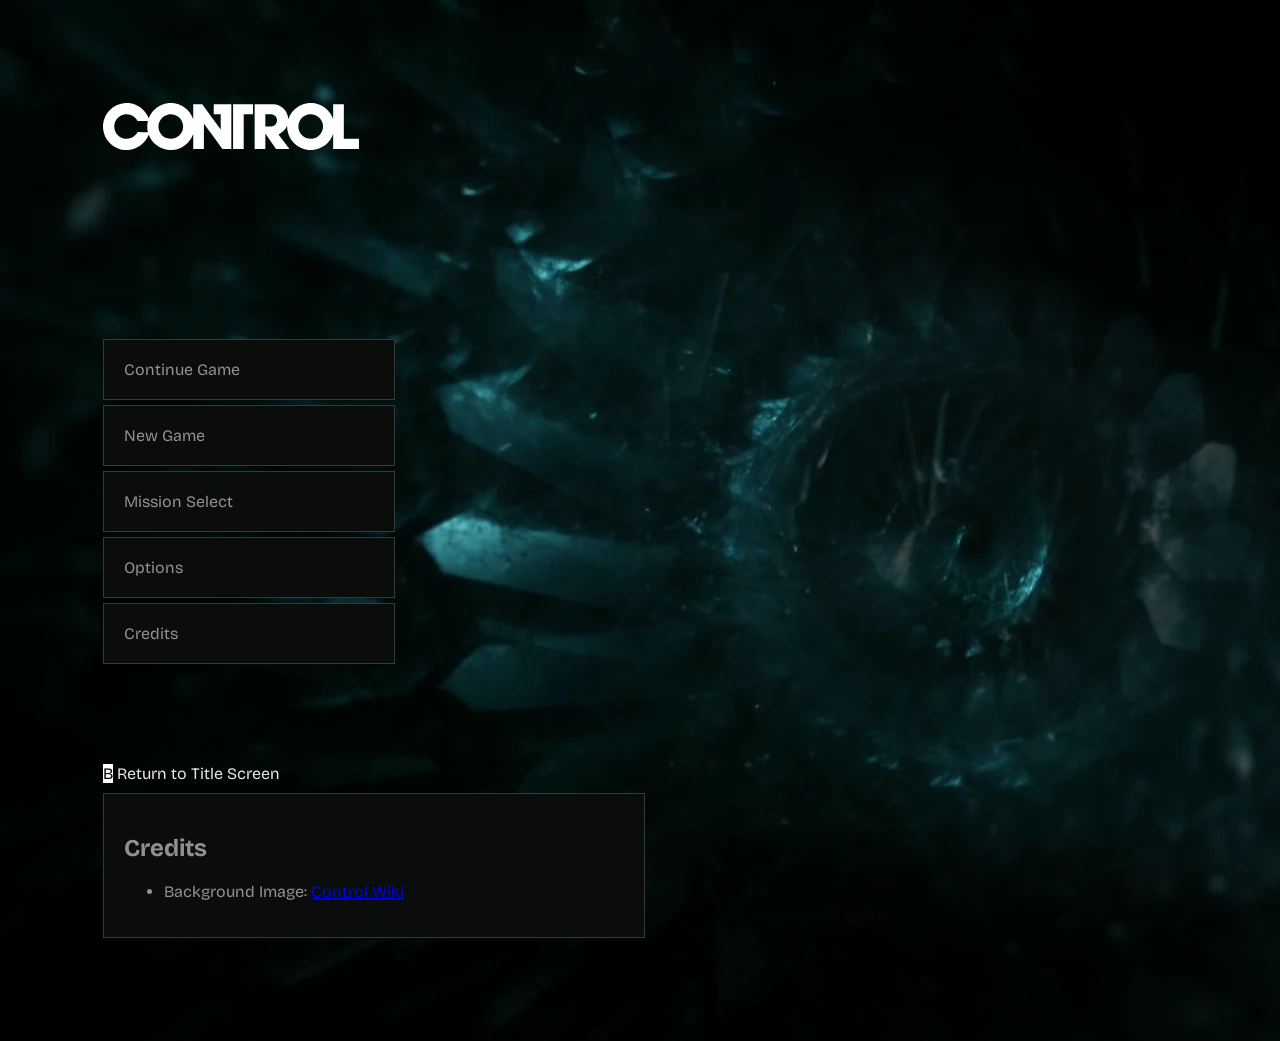
<file: Week3/index.html>
<!DOCTYPE html>
<html lang="en">
<head>
    <meta charset="UTF-8">
    <meta name="viewport" content="width=device-width, initial-scale=1.0">
    <title>CONTROL // 2019</title>
    <style>

        @import url('https://fonts.googleapis.com/css2?family=Bricolage+Grotesque:opsz,wght@12..96,200..800&display=swap');
        /*  selector {
        
        properties: value; 
        
        } 
        for example:     
        car-seat {
            textile-type: leather; 
            color: brown; 
            stitching: white; 
    
        }*/
        
        /* root selector - defines defaults for the entire page unless specified by a child element  */ 

        * { 
           --button-bg: #0B0D0C; 
           --button-border: #35393A; 
           --button-color: #909291;
           --button-hover: #E7E7E7; 
           --control-red: rgb(182, 33, 33); 

            font-family: "Bricolage Grotesque", sans-serif;
            font-optical-sizing: auto;

            font-variation-settings:
                "wdth" 100;
        

        }


        /*element*/

        body {

            background-color: slategray;
            background: url('./assets/Polaris.webp');
            padding: 95px;
            overflow: hidden; 
     

        }

        /*class 
        
        .class-name{ } */

        .return { 
          color: var(--button-hover);
        }

        /* id 
        #id-name { } */ 
    
        #logo {

            margin-bottom: 185px;
            
        }

        #logo img {
            width: 256px; 
        }

       
        .return span {
            background-color: black;
            color: white; 
        } 



        .nav-group {
            margin-bottom: 100px; 
            padding: 0px; 
        }

    
        .nav-group li { 

            background-color: var(--button-bg);
            width: 250px; 
            color: var(--button-color); 
            padding: 20px; 
            border-width: 1px; 
            border-style: solid; 
            border-color: var(--button-border);
            margin-bottom: 5px; 
            list-style: "";

        }

        .nav-group li:hover{
            background-color: var(--button-hover);
            color: var(--button-bg);
        }



        #B{
            background-color: white;
            color: black; 
        }

    

        .footer{ 
            margin-top: 10px; 
            background-color: var(--button-bg);
            width: 500px; 
            color: var(--button-color); 
            padding: 20px; 
            border-width: 1px; 
            border-style: solid; 
            border-color: var(--button-border);


        }

        

    </style>

    
</head>
<body>

    <!--LOGO SECTION-->

    <div id="logo"><svg width="256" height="47" viewBox="0 0 256 47" fill="none" xmlns="http://www.w3.org/2000/svg">
        <path
            d="M22.2482 0H25.607C34.4697 0.914457 42.6054 6.86609 45.703 15.2648C47.9148 9.55837 52.3487 4.72554 57.9551 2.19674C60.3257 1.0575 62.9164 0.536413 65.4713 0H69.2908C78.686 0.648804 87.3491 7.19815 90.2214 16.1997C90.2726 11.188 90.2111 6.18152 90.247 1.16989C93.2524 1.18011 96.2579 1.15967 99.2582 1.19033C105.412 9.60946 111.51 18.0746 117.757 26.4273C117.639 21.3901 117.793 16.3529 117.741 11.3158C115.417 11.2749 113.092 11.2953 110.773 11.28C110.747 7.90826 110.753 4.53652 110.768 1.16478C116.63 1.18011 122.493 1.18011 128.36 1.16478C128.371 16.0771 128.365 30.9894 128.36 45.8965C125.37 45.8863 122.38 45.8914 119.39 45.8965C113.205 37.5694 107.25 29.0583 100.943 20.8333C100.866 29.186 100.932 37.5438 100.907 45.8965C97.3638 45.8965 93.8156 45.8608 90.2726 45.9221C90.1804 40.9309 90.2828 35.9397 90.2214 30.9485C87.3235 39.7303 78.9676 46.2541 69.7363 47H66.3212C57.2178 46.5096 48.8825 40.2821 45.6825 31.7965C42.59 40.2616 34.2751 46.4074 25.2742 47H22.2534C12.5407 46.5555 3.59608 39.4953 0.995125 30.1413C-1.60072 21.9878 1.03096 12.6134 7.15449 6.70772C11.1788 2.7638 16.647 0.464891 22.2482 0ZM17.1538 13.0783C13.5852 15.2443 11.2505 19.3211 11.3017 23.5C11.2505 26.8309 12.6994 30.1158 15.0956 32.4147C18.4134 35.6127 23.5846 36.7264 27.9007 35.0508C30.8601 34.0086 33.1641 31.6943 34.7359 29.0429C38.11 29.283 41.4892 29.0378 44.8684 29.1758C44.0441 25.4822 44.0441 21.6455 44.8479 17.9468C41.4585 18.0082 38.0639 17.9571 34.6694 17.9826C33.6146 16.2099 32.2937 14.5496 30.558 13.3899C26.6668 10.6823 21.1679 10.5546 17.1538 13.0783ZM64.734 11.6427C59.445 12.925 55.4156 18.0439 55.4771 23.4847C55.39 28.5576 58.8255 33.416 63.6179 35.0865C68.5177 36.9614 74.4774 35.1836 77.5903 30.9894C80.3091 27.5512 80.8927 22.6264 79.111 18.6314C76.8479 13.2162 70.4121 10.0743 64.734 11.6427Z"
            fill="white" />
        <path
            d="M205.693 0H209.482C216.02 0.679457 222.353 3.86728 226.357 9.13435C228.036 11.2034 229.178 13.63 230.141 16.0924C230.202 11.1165 230.13 6.14065 230.171 1.16478C233.74 1.21587 237.309 1.09837 240.877 1.2363C240.785 12.7666 240.862 24.3021 240.842 35.8324C245.874 35.8477 250.907 35.8273 255.94 35.8426V45.8812C247.349 45.9119 238.763 45.8659 230.171 45.9067C230.12 40.936 230.223 35.9601 230.125 30.9894C227.171 39.9296 218.518 46.5811 209.072 47H205.396C200.066 46.2899 194.89 44.037 191.101 40.1697C186.472 35.6894 184.045 29.2422 184.102 22.841C182.52 26.7032 179.32 29.702 175.531 31.3776C179.161 36.2207 182.811 41.0433 186.442 45.8863C181.972 45.9221 177.497 45.8301 173.027 45.9374C169.397 40.8696 165.956 35.6689 162.357 30.5807C162.331 35.6842 162.362 40.7878 162.342 45.8914C158.778 45.8965 155.215 45.8812 151.651 45.9016C151.641 30.9893 151.641 16.0771 151.651 1.16478C157.898 1.20565 164.144 1.13413 170.385 1.19543C178.27 1.36913 185.218 8.3425 185.274 16.2252C186.155 13.8854 187.245 11.607 188.751 9.60435C192.693 4.14315 199.062 0.8225 205.693 0ZM162.347 11.2851C162.362 15.3721 162.321 19.459 162.367 23.546C165.578 23.3365 169.377 24.3634 172.008 21.9827C174.758 19.6991 174.722 15.086 171.993 12.8024C169.361 10.4166 165.552 11.515 162.347 11.2851ZM204.961 11.5661C200.639 12.5316 196.984 16.0004 195.852 20.2815C194.628 24.4553 195.929 29.2217 199.062 32.2359C202.206 35.4441 207.193 36.6549 211.463 35.2449C217.453 33.4926 221.288 26.7594 219.737 20.7209C218.37 14.3095 211.335 9.94663 204.961 11.5661Z"
            fill="white" />
        <path
            d="M130.075 1.16479C136.721 1.19034 143.367 1.14947 150.018 1.19034C150.028 4.52632 150.018 7.86229 150.023 11.2034C146.91 11.1983 143.802 11.3158 140.694 11.3107C140.746 22.841 140.843 34.3713 140.679 45.9016C137.146 45.8863 133.608 45.8863 130.075 45.8965C130.06 30.9894 130.055 16.0771 130.075 1.16479Z"
            fill="white" />
    </svg>
</div> 

    <!--CREATE THE BUTTON GROUPS-->

    <nav class="nav-class">
        <ul class="nav-group">
            <li>Continue Game</li>
            <li>New Game</li>
            <li>Mission Select</li>
            <li>Options</li>
            <li>Credits</li>
        </ul>
    </nav>
    
    <!--DIV IS A CONTAINER-->
    <div class="return"><span id="B">B</span> Return to Title Screen</div> 
    <footer class="footer">
        <h2>Credits</h2>
        <ul>
        <li>Background Image: <a href="https://control.fandom.com/wiki/Polaris">Control Wiki</a></li></ul>
    </footer>

    
</body>
</html>
</file>
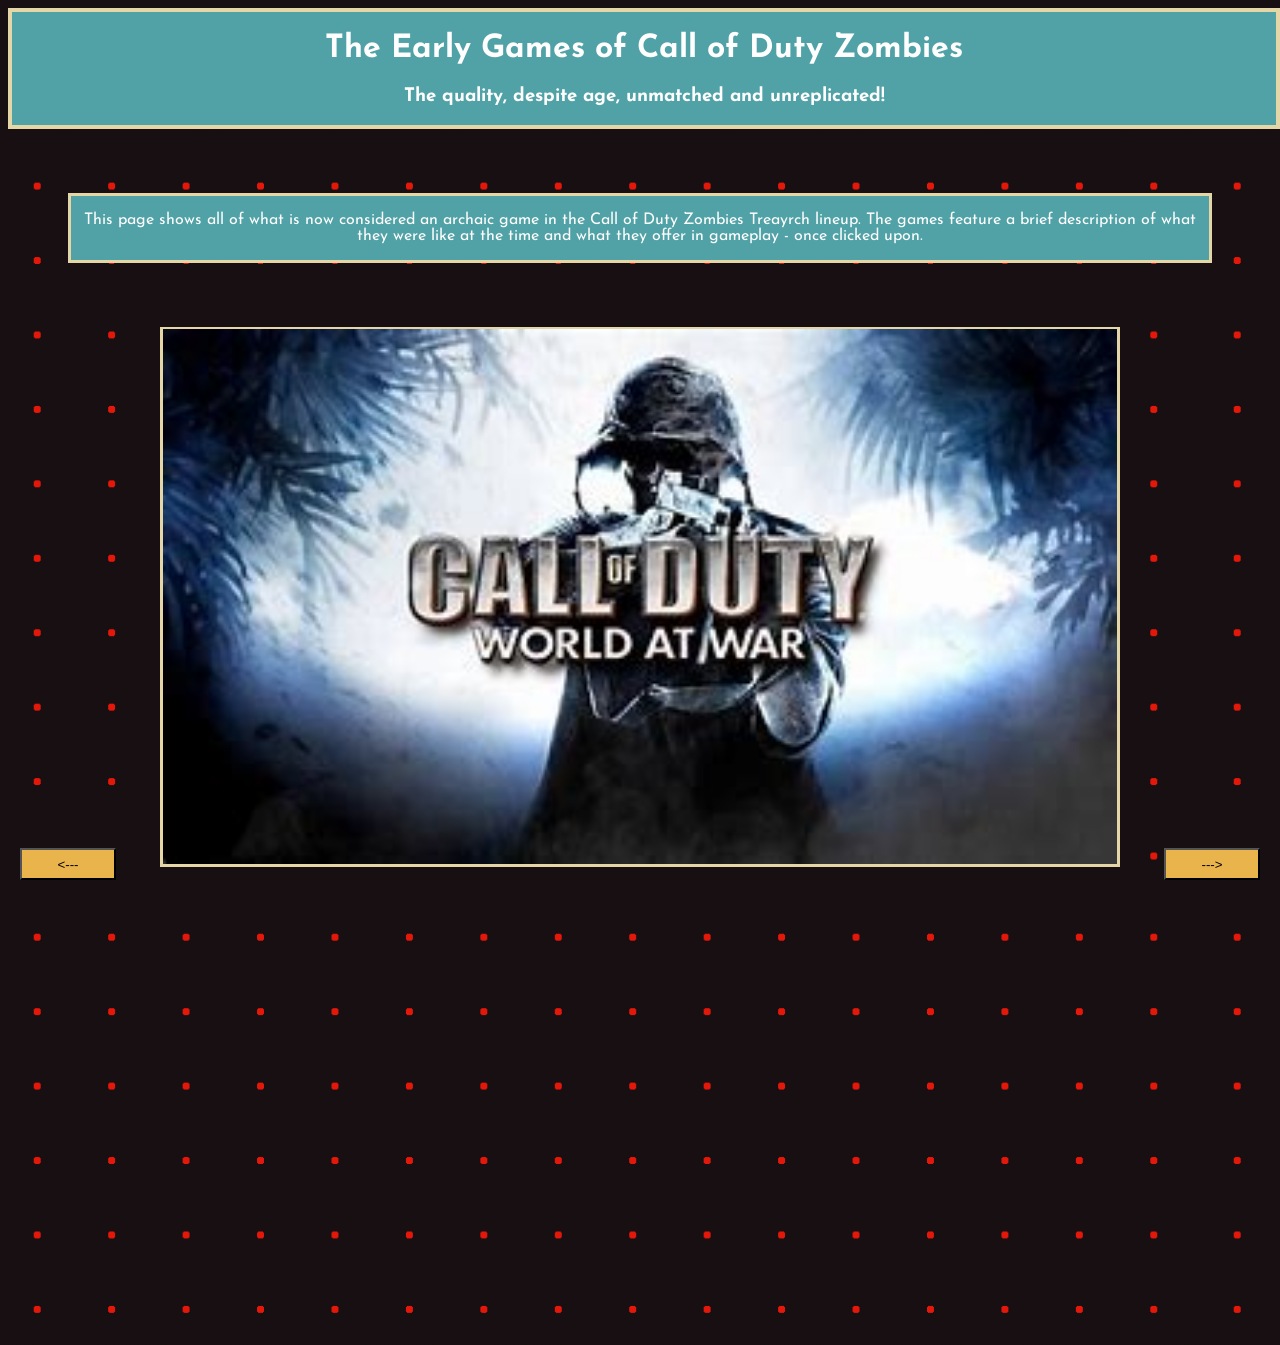
<file: Week6/index.html>
<!DOCTYPE html>
<html lang="en">
<head>
    <meta charset="UTF-8">
    <meta name="viewport" content="width=device-width, initial-scale=1.0">
    <title>Revisit CODZ</title>
    <link rel="stylesheet" href="./styles.css">
</head>
<body>
    <div class="titleCard">
    <h1>The Early Games of Call of Duty Zombies</h1>
    <h3>The quality, despite age, unmatched and unreplicated!</h3>
    </div>

    <div class="summary">
        <p>This page shows all of what is now considered an archaic game in the Call of Duty Zombies Treayrch lineup. The games feature a brief description of what they were like at the time and what they offer in gameplay - once clicked upon. </p>
    </div>

    <div class="picture">
        <img id="gameImage" src="./assets/CODWaW.jpg" />
    </div>

    <div class="backward-button">
        <button> <--- </button>
    </div>
    
    <div class="forward-button">
        <button> ---> </button>
    </div>

    <div class="Brief-Summary">
        <p>"The first game to introduce the zombies gamemode in a treyarch game, it featured bosses, perks, and every basic compenent we know of today! AT the end of the game, pack-a-punch - which is now a staple in zombies - was invented! A story began to brew and thus a community of players flocked. It ended early to debut the next game among the boiling hype!"</p>
    </div>


    <script src="script.js"></script>
</body>
</html>
</file>
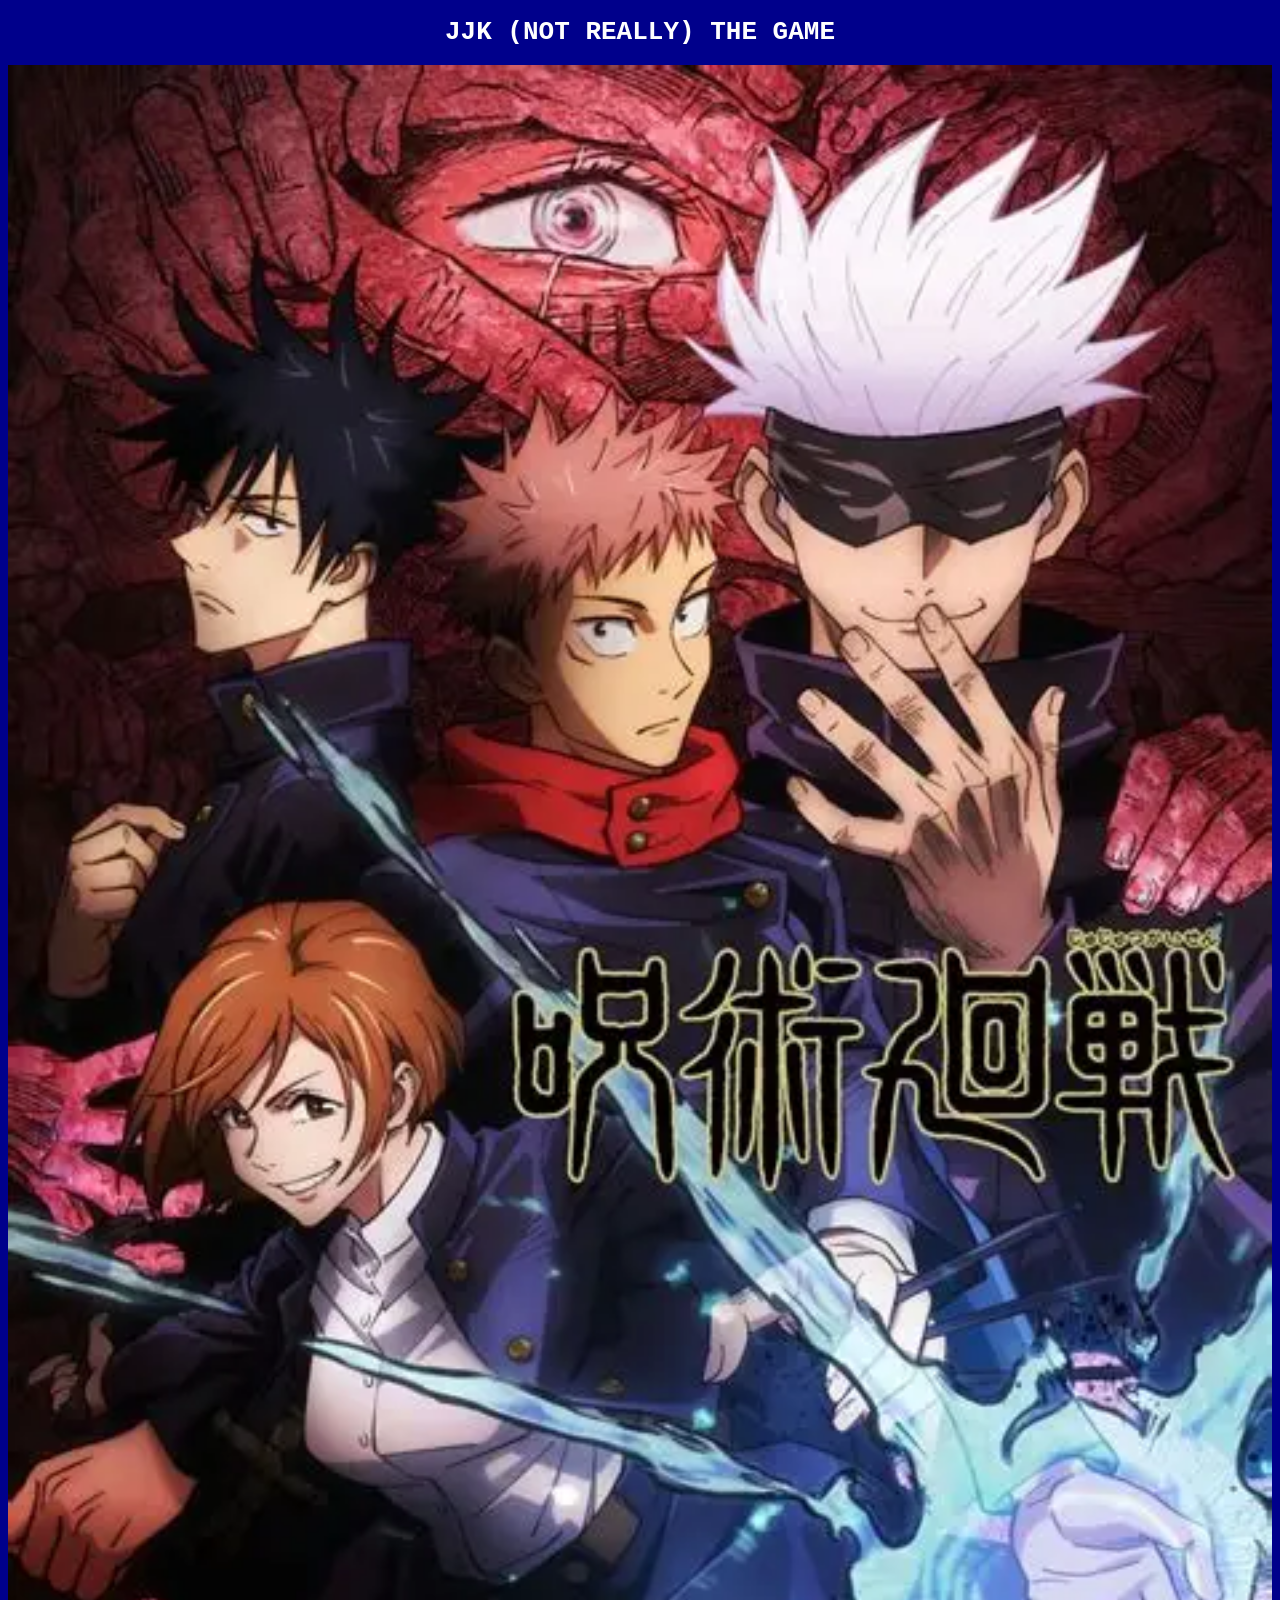
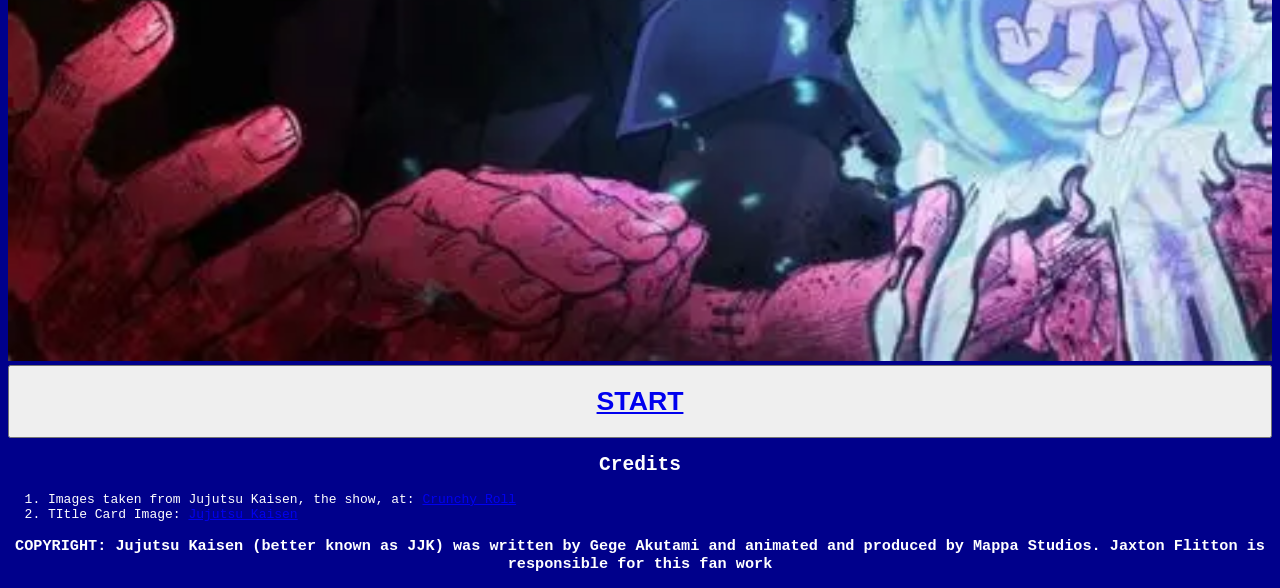
<file: Week2/ourfirstgame/index.html>
<!--declare what type of page this is-->
<!DOCTYPE html>

<!--where html starts and ends-->

<html>

<head>
    <title>OUR FIRST GAME</title>
</head>

<!--html pages are made of elements-->
<!--elements have three parts, a tag that describes the elements, the contents/whats being rendered by the browser and the attributes-->
<body style="background-color: darkblue; color: white; font-family: monospace;">

    <!--H1 through H6 are Section Titles-->

    <h1 style="color: white; text-align: center; font-family: monospace;">JJK (NOT REALLY) THE GAME</h1>

    <!--IMG element renders an image-->

    <img src="./asset\JJKTitleCardimg.webp" aira-label="Yuji Itadori from JJK" style="width: 100%; "></img>

    <!--LISTS: ordered list where the steps counts: (1,2,3,4), and unordered lists (lists where order doesnt madder: *, *)-->

    <button class="start-button" style="width: 100%;"><h1 style="text-align: center;"><a href="./game.html">START</a></h1></button>

    <section id="credits">
        <h2 style="text-align: center;">Credits</h2>
        <ol>
            <li>
                Images taken from Jujutsu Kaisen, the show, at: <a href="https://www.crunchyroll.com/series/GRDV0019R/jujutsu-kaisen">Crunchy Roll</a>
            </li> 
            <li>
                TItle Card Image: <a href="https://static1.srcdn.com/wordpress/wp-content/uploads/2023/09/jujutsu-kaisen-anime-poster.jpg">Jujutsu Kaisen</a> 
            </li>
        </ol>
    </section>




    <h3 style="color: white; text-align: center; font-family: monospace;">COPYRIGHT: Jujutsu Kaisen (better known as JJK) was written by Gege Akutami and animated and produced by Mappa Studios. Jaxton Flitton is responsible for this fan work</h3>

</body>
</html>
</file>
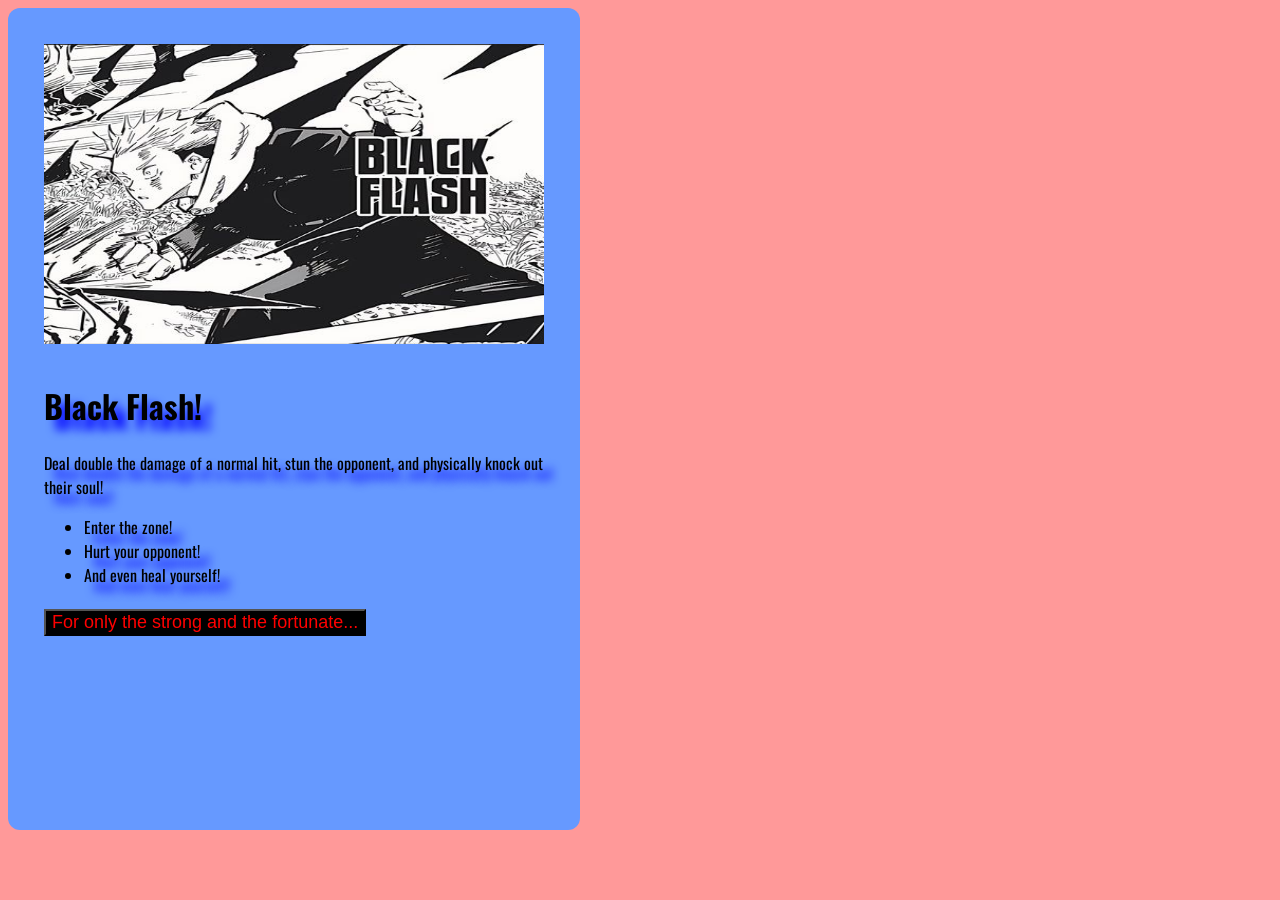
<file: Week3/Module3.html>
<!DOCTYPE html>
<html lang="en">
<head>
    <meta charset="UTF-8">
    <meta name="viewport" content="width=device-width, initial-scale=1.0">
    <link rel="preconnect" href="https://fonts.googleapis.com">
    <link rel="preconnect" href="https://fonts.gstatic.com" crossorigin>
    <link href="https://fonts.googleapis.com/css2?family=Oswald&display=swap" rel="stylesheet">
    <title>WRATH OF THE RACOON</title>

    <style>

        
    .oswald-scratchy {
         font-family: "Oswald", sans-serif;
         font-optical-sizing: auto;
         font-weight: 400;
         font-style: normal;
        }

        body {
            background-color: #ff9999;
            font-family: "oswald", sans-serif;
        }

        .card {
            background-color: #6699ff;
            width: 500px;
            height: 750px;
            padding: 36px;
            border-radius: 12px;
            text-shadow: 10px 10px 10px blue;
        }

        .card > img {
            width: 100%;
            height: 300px;
            margin-bottom: 12px;
        }

        .button {
            background-color: black;
            color: red;
            width: auto;
            height: auto;
            font-size: large;
        }

    </style>

</head>
<body>

    <div class="card">
        <img src="./blackFlash.jpg">

        <h1>Black Flash!</h1>
        <p>Deal double the damage of a normal hit, stun the opponent, and physically knock out their soul!</p>
        <ul>
            <li>Enter the zone!</li>
            <li>Hurt your opponent!</li>
            <li>And even heal yourself!</li>
        </ul>

            <h3><a href="https://www.viz.com/shonenjump/jujutsu-kaisen-chapter-1/chapter/6664?action=read"><button class="button">For only the strong and the fortunate...</button></a></h3>
    </div>

    
</body>
</html>
</file>
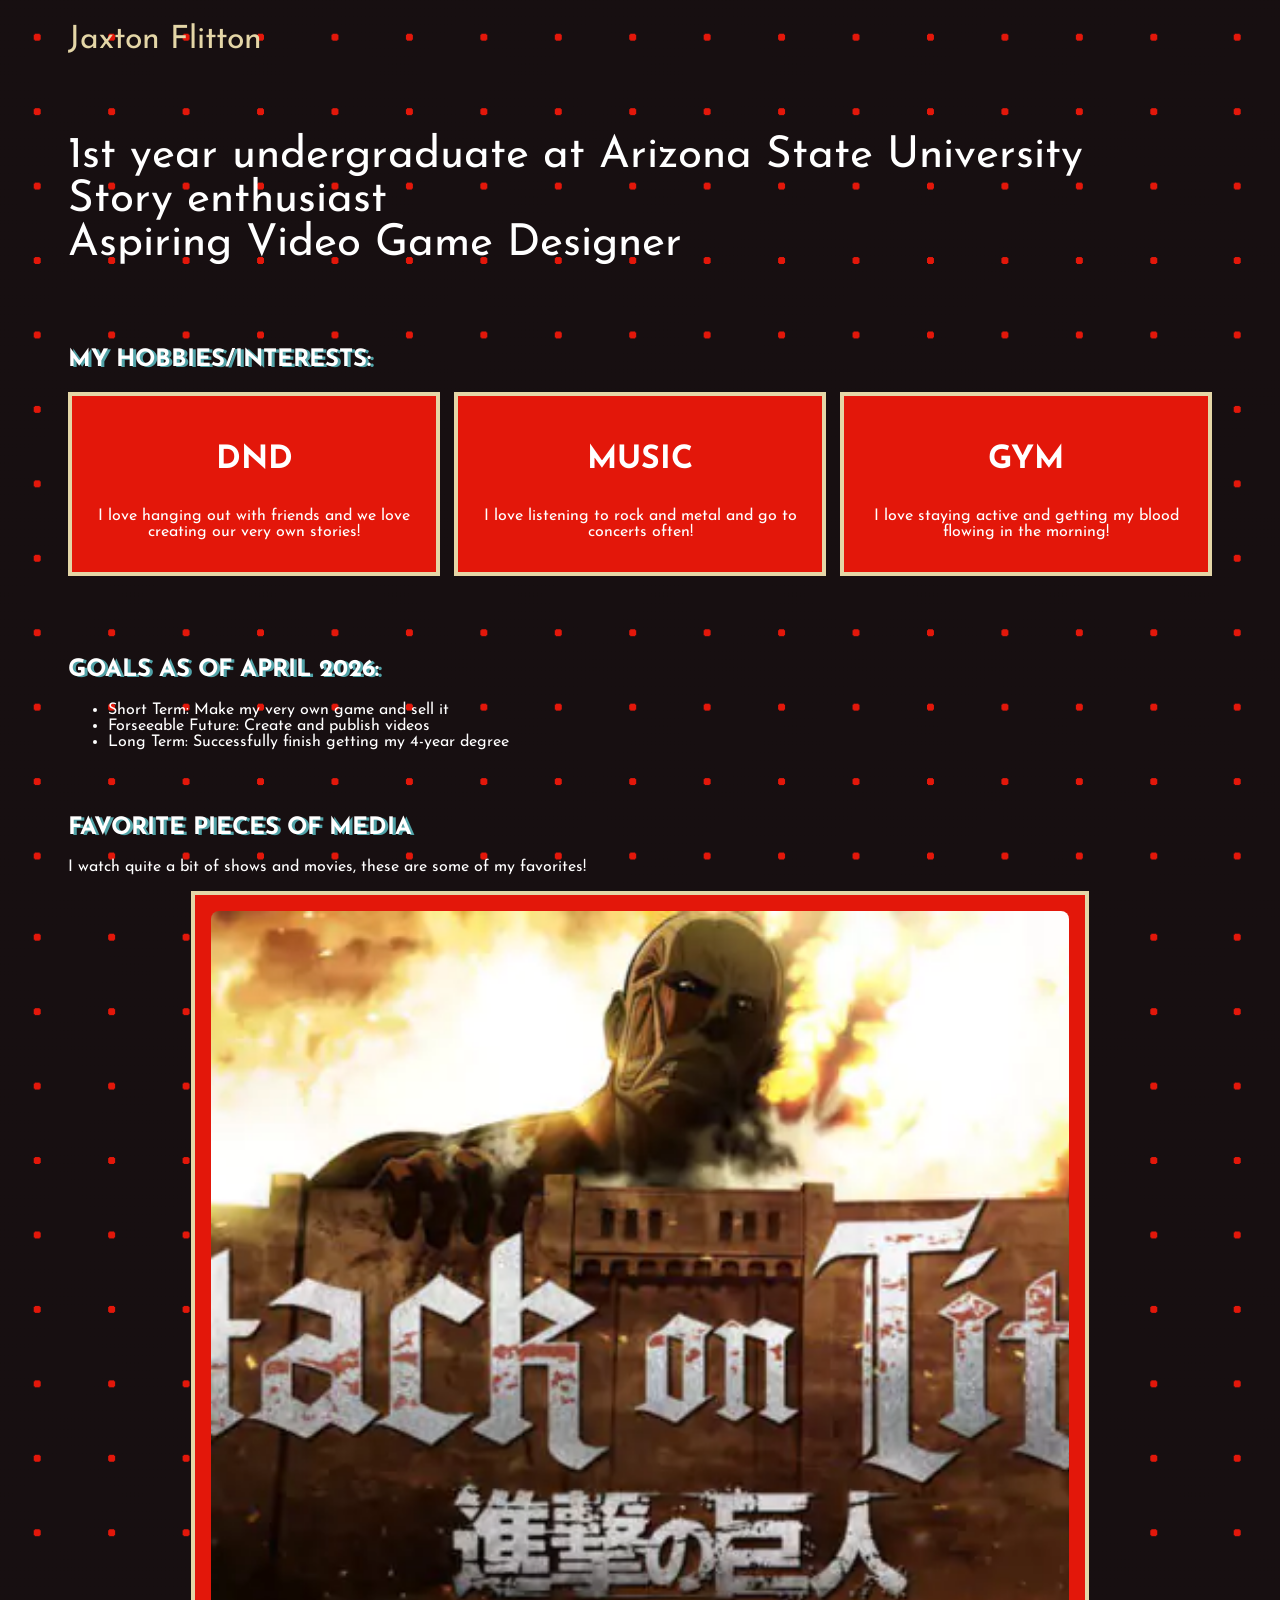
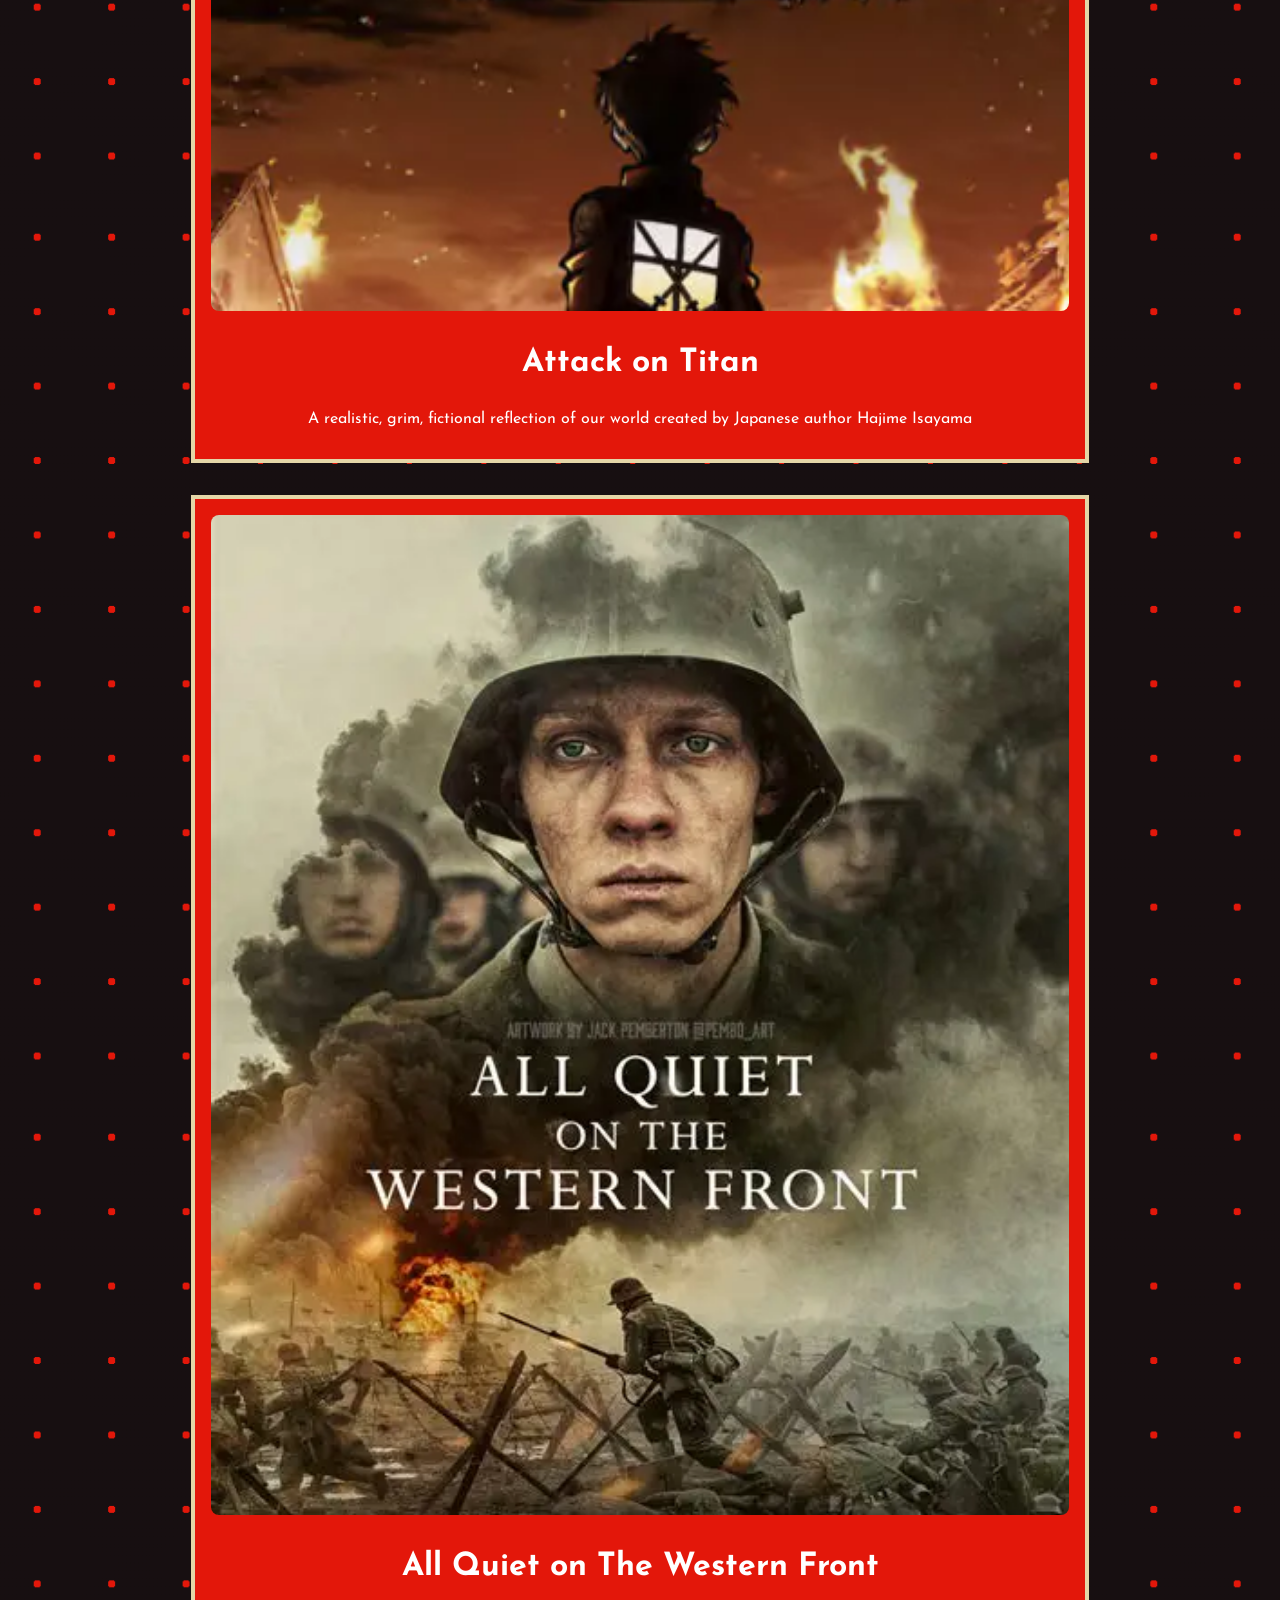
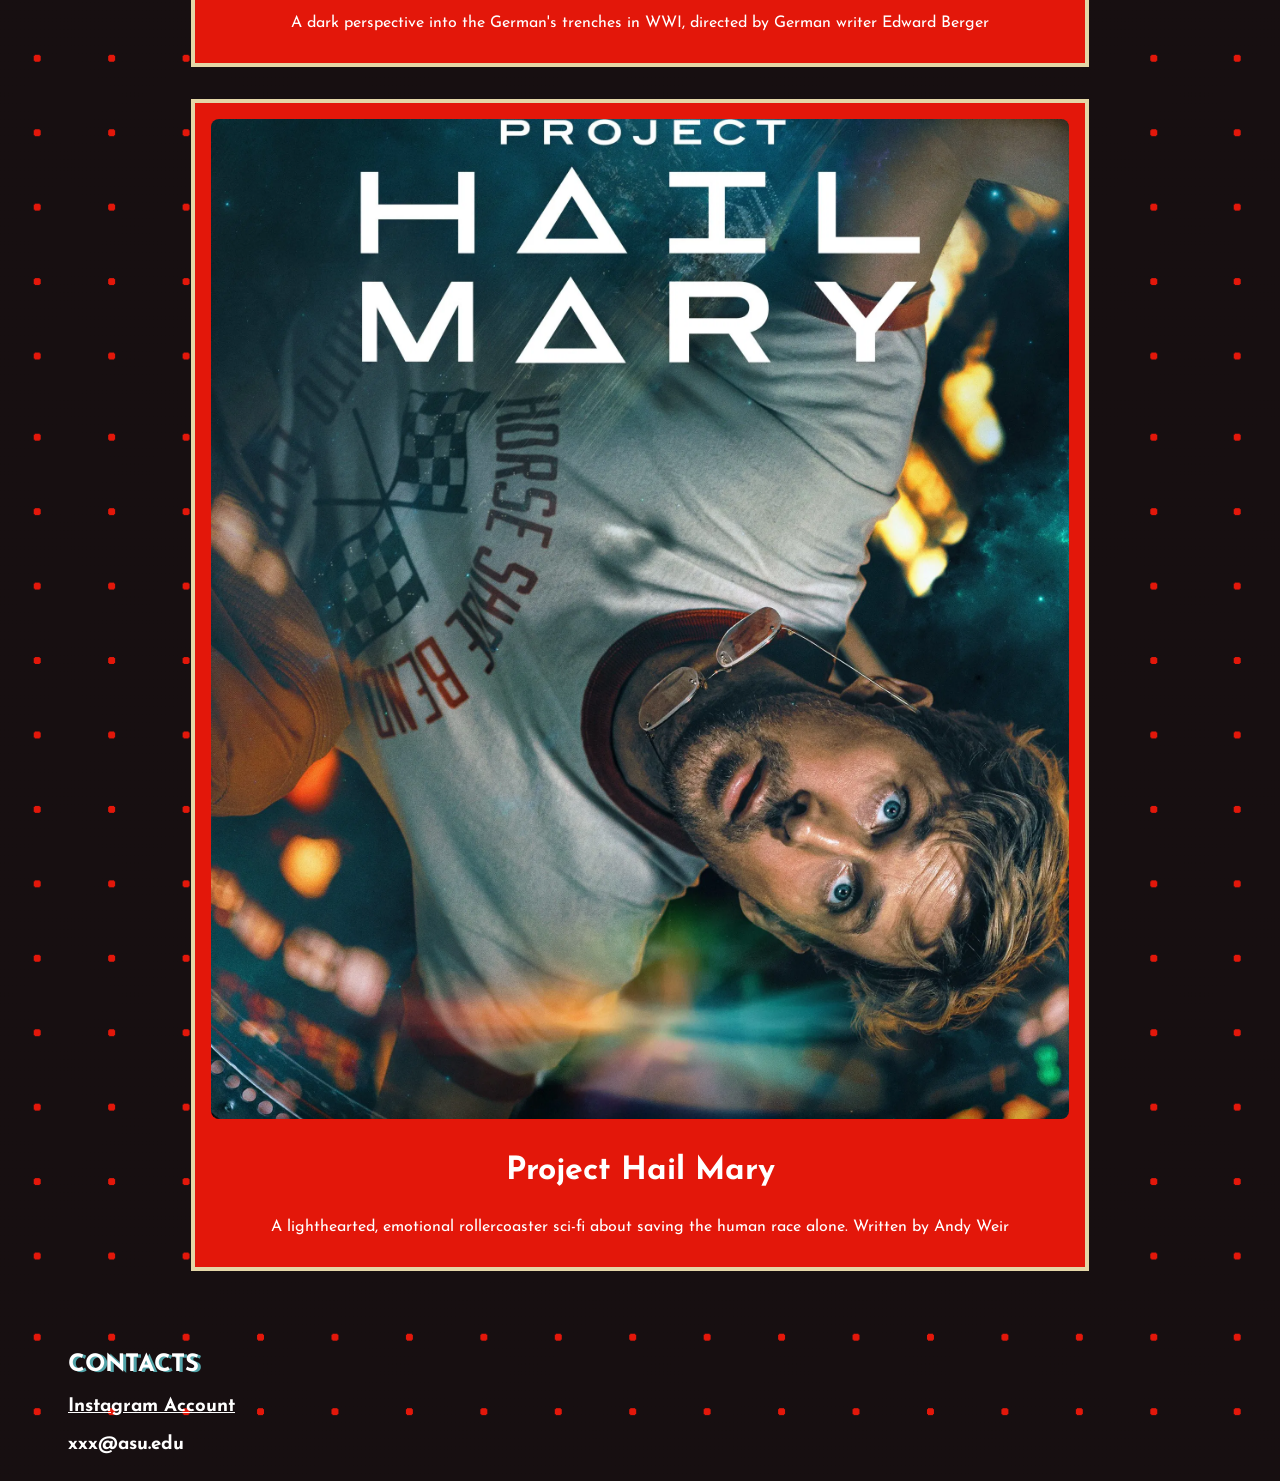
<file: Week3/portfolio.html>
<!DOCTYPE html>
<html lang="en">
<head>
    <meta charset="UTF-8">
    <meta name="viewport" content="width=device-width, initial-scale=1.0">
    <title>JAXTON F SAMPLE PORTFOLIO</title>

    <style>
   
    
    </style>
   <link rel="stylesheet" href="./styles.css">

    <!--HTML-->
</head>
<body>

    <!--NAME-->
    <header id="Name">Jaxton Flitton</header>

    <!--Short Intro-->
    <div class="intro">
            1st year undergraduate at Arizona State University
            <br />Story enthusiast
            <br />Aspiring Video Game Designer
    </div>

    <div class="Hobbies">
        <h2>My Hobbies/Interests: </h2>
        <div class="displays">
            <div>
                <h3>DND</h3>
                <p>I love hanging out with friends and we love creating our very own stories!</p>
            </div>
            <div>
                <h3>MUSIC</h3>
                <p>I love listening to rock and metal and go to concerts often!</p>
            </div>
            <div>
                <h3>GYM</h3>
                <p>I love staying active and getting my blood flowing in the morning!</p>
            </div>
        </div>
    </div>

    <!--Current Goals-->
    <div class="goals">
        <h2>Goals as of April 2026: </h2>
        <ul>
            <li><span class="time-frame">Short Term: </span>Make my very own game and sell it</li>
            <li><span class="time-frame">Forseeable Future: </span>Create and publish videos</li>
            <li><span class="time-frame">Long Term: </span>Successfully finish getting my 4-year degree</li>
        </ul>
    </div>

    <!--Favorite Pieces of Media-->
    <div>
        <h2>Favorite Pieces of Media</h2>
        <p>I watch quite a bit of shows and movies, these are some of my favorites!</p>
        <section  class="Media">
            <div class="displays">
                <div>
                    <img src="./portfolioAssets/Attack-on-Titan.webp" />
                    <h3>Attack on Titan</h3>
                    <p>A realistic, grim, fictional reflection of our world created by Japanese author Hajime Isayama</p>
                </div>
            </div>
            <div class="displays">
                <div>
                    <img src="./portfolioAssets/AQOTWF.webp" />
                    <h3>All Quiet on The Western Front</h3>
                    <p>A dark perspective into the German's trenches in WWI, directed by German writer Edward Berger</p>
                </div>
            </div>
            <div class="displays">
                <div>
                    <img src="./portfolioAssets/PHM.webp" />
                    <h3>Project Hail Mary</h3>
                    <p>A lighthearted, emotional rollercoaster sci-fi about saving the human race alone. Written by Andy Weir</p>
                </div>
            </div>
        </section>
    </div>

    <footer>
        <h2>CONTACTS</h2>
        <h3><a href="https://www.instagram.com/jaxtonflitton/">Instagram Account</a></h3>
        <h3>xxx@asu.edu</h3>
    </footer>
    
</body>
</html>
</file>
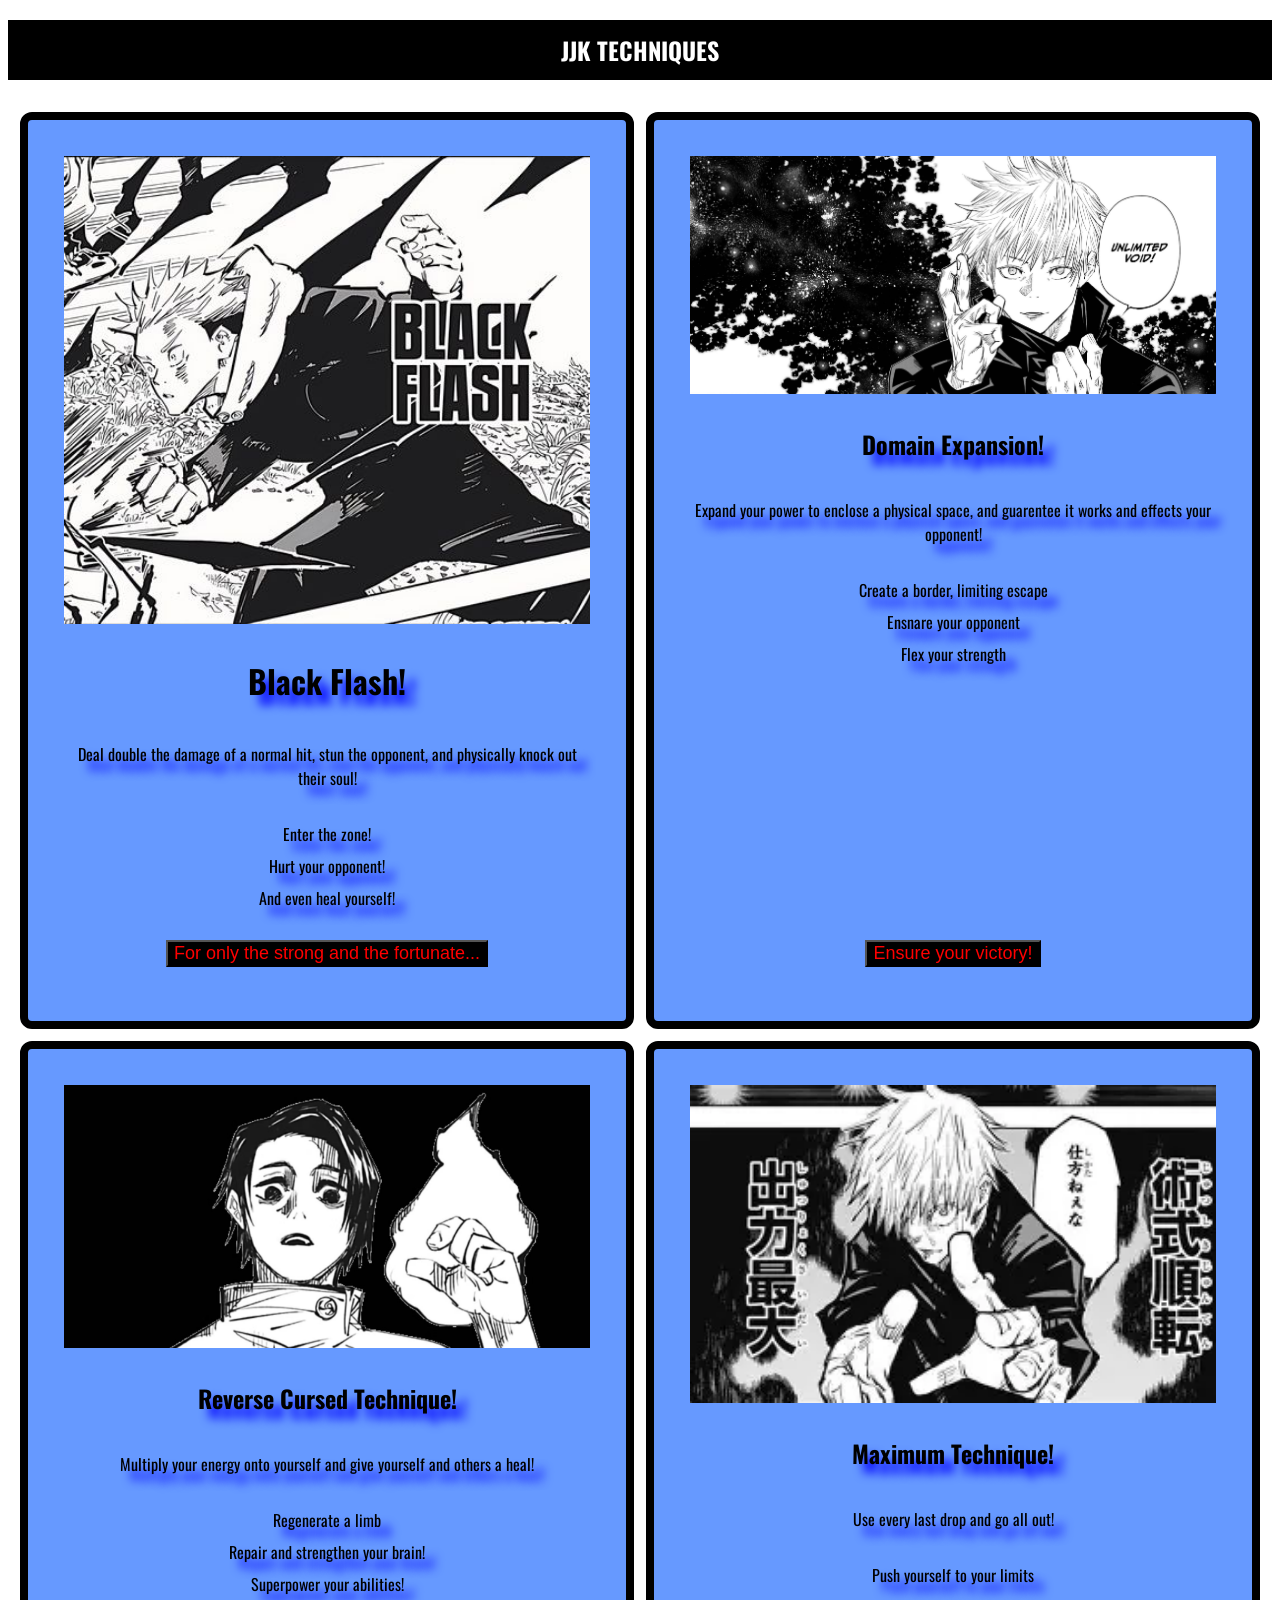
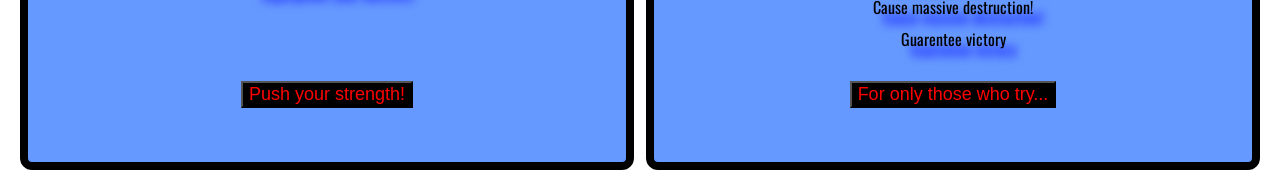
<file: Week4/Module4.html>
<!DOCTYPE html>
<html lang="en">
<head>
    <meta charset="UTF-8">
    <meta name="viewport" content="width=device-width, initial-scale=1.0">
    <link rel="preconnect" href="https://fonts.googleapis.com">
    <link rel="preconnect" href="https://fonts.gstatic.com" crossorigin>
    <link href="https://fonts.googleapis.com/css2?family=Oswald&display=swap" rel="stylesheet">
    <title>JJK MOVES!</title>

    <style>

        
    .oswald-scratchy {
         font-family: "Oswald", sans-serif;
         font-optical-sizing: auto;
         font-weight: 400;
         font-style: normal;
        }

        body {
            background-color: white;
            font-family: "oswald", sans-serif;
        }

        .grid {
            display: grid;
            grid-template-columns: 1fr 1fr;
            gap: 12px;
            padding: 12px;
        }

        ul {
            list-style: none;
            padding: 0px;
            text-align: center;
            margin-bottom: auto;
        }

        li {
            margin-bottom: 8px;
        }

        p {
            text-align: center;
        }

        .title {
            background-color: black;
            color: white;
            display: flex;
            justify-content: center;
            align-items: center;
            padding: 12px 0;
            position: sticky;
            top: 0;
            z-index: 10;
            width: 100%;
        }

        .card1 {
            background-color: #6699ff;
            border: 8px solid black;
            width: auto;
            height: auto;
            padding: 36px;
            border-radius: 12px;
            text-shadow: 10px 10px 10px blue;
            display: flex;
            flex-direction: column;
            align-items: center;
        }

        .card1 > img {
            width: 100%;
            height: auto;
            margin-bottom: 12px;
            
        }

        .card2 {
            background-color: #6699ff;
            border: 8px solid black;
            width: auto;
            height: auto;
            padding: 36px;
            border-radius: 12px;
            text-shadow: 10px 10px 10px blue;
            display: flex;
            flex-direction: column;
            align-items: center;
        }

        .card2 > img {
            width: 100%;
            height: auto;
            margin-bottom: 12px;
            
        }

        .button {
            background-color: black;
            color: red;
            width: auto;
            height: auto;
            font-size: large;
        }

        @media only screen and (max-width: 600px) {

            * {
                font-size: 1rem;
            }

            .grid {
                grid-template-columns: 1fr;
            }

            .card1, .card2 {
                padding: 20px;
            }

            .card1 > ul, .card2 > ul {
                flex-direction: column;
                align-items: center;
                gap: 6px;
            }
        }

    </style>

</head>
<body>
    
    <h2 class="title">JJK TECHNIQUES</h2>

    <div class="grid">

    <div class="card1">
        <img src="./assets/blackFlash.jpg">

        <h1>Black Flash!</h1>
        <p>Deal double the damage of a normal hit, stun the opponent, and physically knock out their soul!</p>
        <ul>
            <li>Enter the zone!</li>
            <li>Hurt your opponent!</li>
            <li>And even heal yourself!</li>
        </ul>

            <h3><a href="https://www.viz.com/shonenjump/jujutsu-kaisen-chapter-1/chapter/6664?action=read"><button class="button">For only the strong and the fortunate...</button></a></h3>
    </div>

    <div class="card1">
        <img src="./assets/DE.jpg">

        <h2> Domain Expansion! </h2>
        <p>Expand your power to enclose a physical space, and guarentee it works and effects your opponent!</p>
        <ul>
            <li>Create a border, limiting escape</li>
            <li>Ensnare your opponent</li>
            <li>Flex your strength</li>
        </ul>

        <h3><a href="https://www.viz.com/shonenjump/jujutsu-kaisen-chapter-1/chapter/6664?action=read"><button class="button">Ensure your victory!</button></a></h3>
    </div>

    <div class="card2">
        <img src="./assets/yuta-rct.avif">

        <h2> Reverse Cursed Technique! </h2>
        <p>Multiply your energy onto yourself and give yourself and others a heal!</p>
        <ul>
            <li>Regenerate a limb</li>
            <li>Repair and strengthen your brain!</li>
            <li>Superpower your abilities!</li>
        </ul>

        <h3><a href="https://www.viz.com/shonenjump/jujutsu-kaisen-chapter-1/chapter/6664?action=read"><button class="button">Push your strength!</button></a></h3>
    </div>

    <div class="card2">
        <img src="./assets/OIP (2).webp">

        <h2> Maximum Technique! </h2>
        <p>Use every last drop and go all out!</p>
        <ul>
            <li>Push yourself to your limits</li>
            <li>Cause massive destruction!</li>
            <li>Guarentee victory</li>
        </ul>

        <h3><a href="https://www.viz.com/shonenjump/jujutsu-kaisen-chapter-1/chapter/6664?action=read"><button class="button">For only those who try...</button></a></h3>
    </div>

    </div>

</body>
</html>
</file>
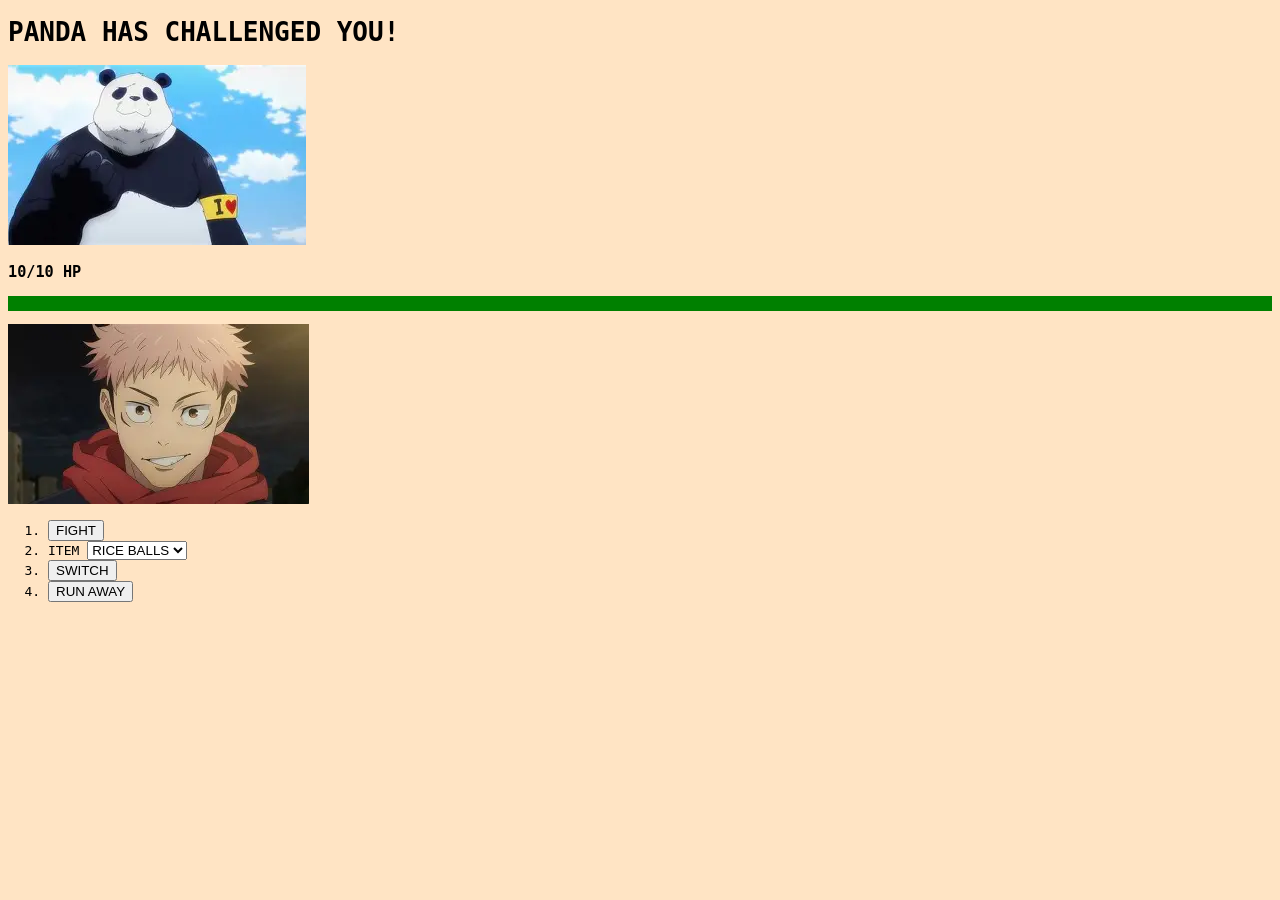
<file: Week2/ourfirstgame/game.html>
<!DOCTYPE html>
<html>
    <head>
         <title>CAN YOU BEAT PANDA?</title>
    </head>
    <body class="battle" style="background-color: bisque; font-family: monospace;">
        <h1 id="Panda">PANDA HAS CHALLENGED YOU!</h1>
        <section class="Panda">
            <img src="./asset\Pandaimg.webp"></img>
            <h3>10/10 HP</h3>
        </section>
        <div style="background-color: green;"><p><p><p>&nbsp;</p></div>
        <section class="Yuji Itadori">
            <img src="./asset/YujiIimg.webp">
            <ol>
                <li><button>FIGHT</button></li>
                <li><label id="item" for="item-select">ITEM</label>
                    
                    <select id="item-select">
                        <option value="rice balls">RICE BALLS</option>
                        <option value="meat">MEAT</option>
                    </select>

                </li>
                <li><button>SWITCH</button></li>
                <li><button>RUN AWAY</button></li>
            </ol>
        </section>
    </body>
</html>
</file>
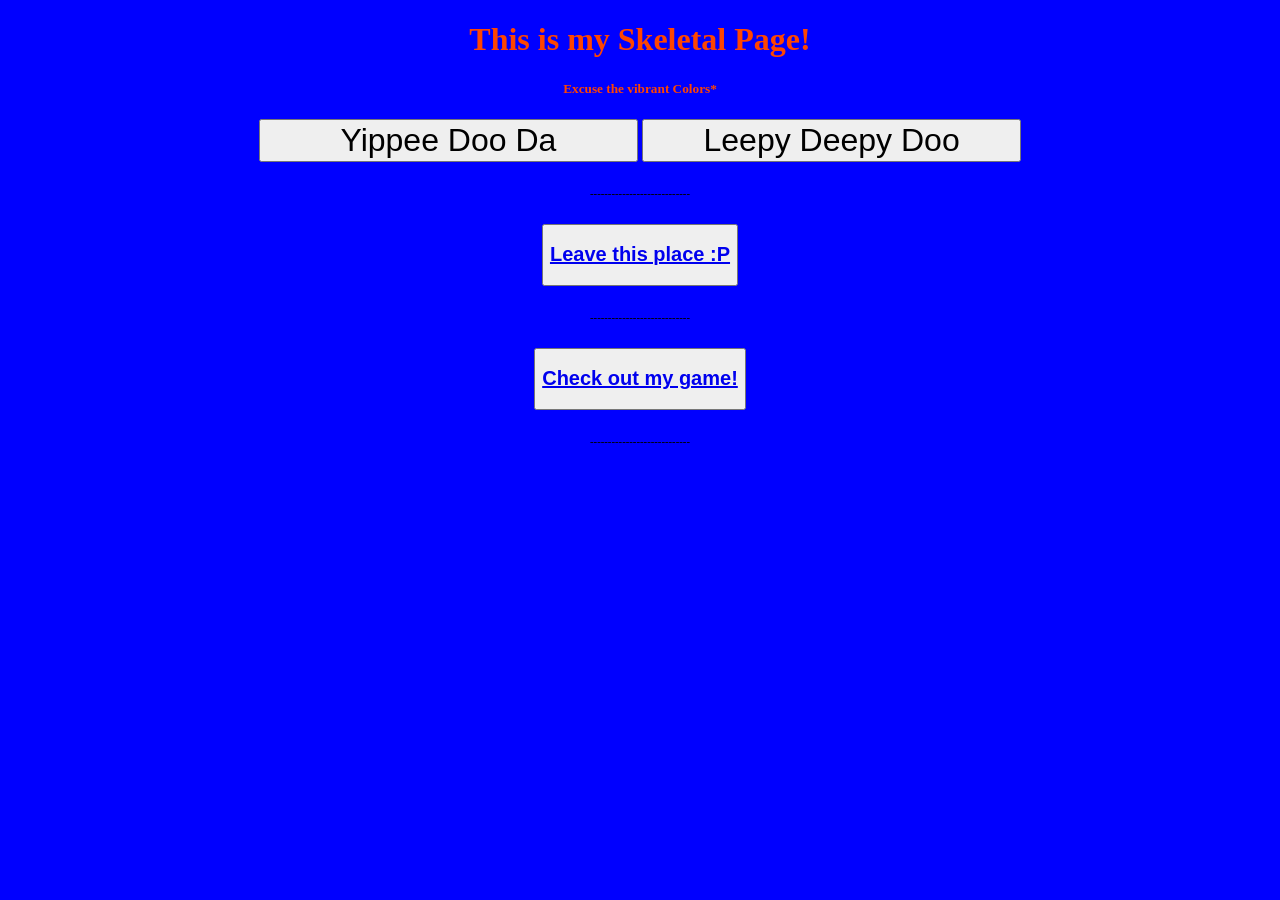
<file: Week2/ourfirstgame/skeleton.html>
<!DOCTYPE html>
<html>
    <head>
        <title>SKELETON PAGE</title>
    </head>
    <body style="background: blue; text-align: center">
        <h1 style="color: orangered">This is my Skeletal Page!</h1>
        <h5 style="color: orangered">Excuse the vibrant Colors*</h5>

        <section class="rando-buttons">
        <button style="width: 30%; font-size: 200%">Yippee Doo Da</button>
        <button style="width: 30%; font-size: 200%">Leepy Deepy Doo</button>
        </section>

        <h6>----------------------------</h6>

        <section class="button-links">
        <button><h2><a href="https://www.asu.edu/">Leave this place :P</a></h2></button>
        <h6>----------------------------</h6>
        <button><h2><a href="file:///C:/Users/jxfli/OneDrive/Desktop/JaxtonFlitton.github.io-main/Week2/ourfirstgame/index.html">Check out my game!</a></h2></button>
        </section>

        <h6>----------------------------</h6>



    </body>
</html>
</file>
<file: Week6/styles.css>
@import url('https://fonts.googleapis.com/css2?family=Josefin+Sans:wght@400;600;700&family=Nunito+Sans:wght@400&display=swap');

* {
  --computer-orange: #E3170A;
  --vanilla: #E4D6A7;
  --honey: #E9B44C;
  --not-ocean: #50A2A7;
  --coffee-brown: #170F11;
  color: white;
}

body {
    font-family: "Josefin Sans";
    background-image: url("./assets/pattern2.png");
    display: flex;
    flex-direction: column;
    justify-content: center;
    align-items: center;
}

.titleCard {
    background-color: var(--not-ocean);
    width: 100%;
    margin: auto;
    border-color: var(--vanilla);
    border-width: 4px;
    border-style: solid;
    text-align: center;
    margin-bottom: 64px;
}

.summary {
    
    background-color: var(--not-ocean);
    width: 90%;
    height: auto;
    margin: auto;
    border-color: var(--vanilla);
    border-width: 3px;
    border-style: solid;
    text-align: center;
    margin-bottom: 64px;
}

.titleCard,
.summary {
    transition: background-color 0.25s ease;
    transition: border-color 0.25s ease;
}

.titleCard:hover,
.summary:hover {
    background-color: var(--coffee-brown);
    border-color: var(--computer-orange);
    cursor: pointer;
}

.picture {
    width: 75vw;
    aspect-ratio: 16 / 9;

    overflow: hidden;

    margin: 0 auto;
    display: flex;
    justify-content: center;
    align-items: center;
    margin-bottom: 16px;

    transition: transform 0.25s ease, border-color 0.25s ease;
}

.picture:hover,
.picture:hover img{
    transform: scale(1.02);
    border-color: var(--computer-orange);
}

.picture img {
    width: 100%;
    height: auto;

    object-fit: cover;
    border: 3px solid var(--vanilla);

    transition: transform 0.25s ease, border-color 0.25s ease;
}

button {
    background-color: var(--honey);
    width: 96px;
    height: 32px;
    color: black;
}

.backward-button {
    position: fixed;
    bottom: 20px;
    left: 20px;
}

.forward-button {
    position: fixed;
    bottom: 20px;
    right: 20px;
}

.Brief-Summary {
    font-size: xx-large;
    width: 70vw;
    height: 35vw;
    background-color: #170F11;
    border: 3px solid var(--computer-orange);
    text-align: center;

    opacity: 0;
    transition: opacity 0.25 ease;
}

.picture:hover ~ .Brief-Summary {
    opacity: 1;
}
</file>
<file: Week3/styles.css>
@import url('https://fonts.googleapis.com/css2?family=Josefin+Sans:wght@400;600;700&family=Nunito+Sans:wght@400&display=swap');

* {
  --computer-orange: #E3170A;
  --vanilla: #E4D6A7;
  --honey: #E9B44C;
  --not-ocean: #50A2A7;
  --coffee-brown: #170F11;
  color: white;
}

body {
    font-family: "Josefin Sans";
    background-image: url("./portfolioAssets/pattern2.png");
    padding-left: 60px;
    padding-right: 60px;
     display: flex;
     flex-direction: column;
     gap: 30px;
}

header {
  padding-top: 16px;
  padding-bottom: 16px;
  margin-bottom: 32px;
  font-size: 32px;
  color: var(--vanilla);
}

.displays {
    display: flex;
    gap: 14px;
}

.intro {
    font-size: 44px;
    margin-bottom: 32px;
    
}

h2 {
  text-transform: uppercase;
  text-shadow: 3px 1px 0px var(--not-ocean);
}

.displays div {
    background-color: var(--computer-orange);
    padding: 16px;
    border: 4px var(--vanilla) solid;
    width: 75%;
    margin-left: auto;
    margin-right: auto;
    margin-bottom: 32px;

    transition: all 500ms;
}

.displays h3 {
    text-align: center;
    font-size: 32px;
}

.displays p {
    text-align: center;
}

.displays div:hover {
    border-width: 10px;
    background-color: var(--not-ocean);
}

.displays div > img {
  width: 100%;
  height: 1000px;
  object-fit: cover;
  border-radius: 8px;
}
</file>
